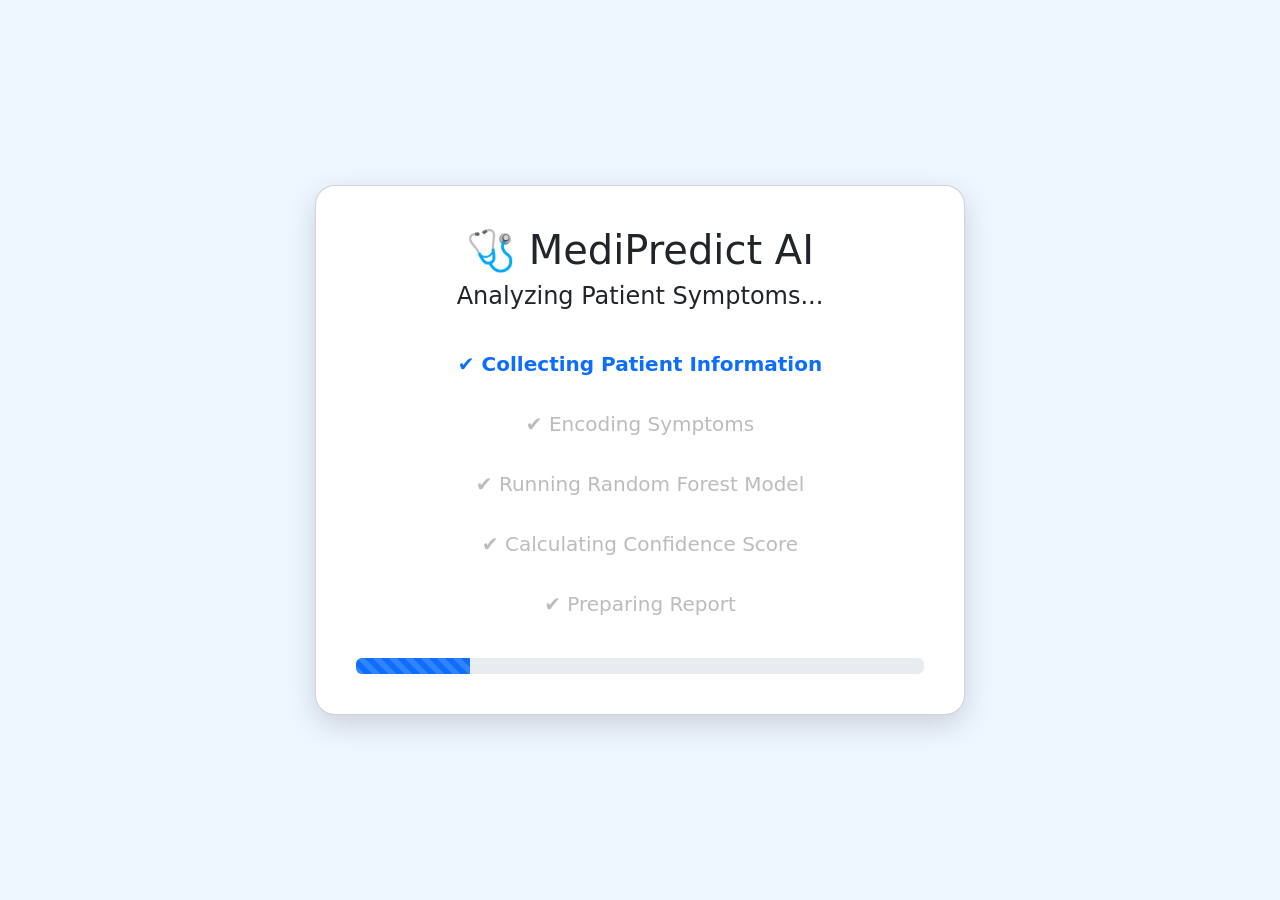
<file: templates/loading.html>
<!DOCTYPE html>
<html>

<head>

<meta charset="UTF-8">

<title>Analyzing Symptoms...</title>

<link href="https://cdn.jsdelivr.net/npm/bootstrap@5.3.7/dist/css/bootstrap.min.css" rel="stylesheet">

<style>

body{
background:#eef6ff;
display:flex;
justify-content:center;
align-items:center;
height:100vh;
}

.card{
width:650px;
padding:40px;
border-radius:20px;
text-align:center;
box-shadow:0 10px 30px rgba(0,0,0,.15);
}

.step{
font-size:20px;
margin:15px;
opacity:.3;
transition:.5s;
}

.active{
opacity:1;
color:#0d6efd;
font-weight:bold;
}

</style>

</head>

<body>

<div class="card">

<h1>🩺 MediPredict AI</h1>

<h4 class="mb-4">
Analyzing Patient Symptoms...
</h4>

<div id="s1" class="step">
✔ Collecting Patient Information
</div>

<div id="s2" class="step">
✔ Encoding Symptoms
</div>

<div id="s3" class="step">
✔ Running Random Forest Model
</div>

<div id="s4" class="step">
✔ Calculating Confidence Score
</div>

<div id="s5" class="step">
✔ Preparing Report
</div>

<div class="progress mt-4">

<div id="bar"
class="progress-bar progress-bar-striped progress-bar-animated"
style="width:0%">
</div>

</div>

</div>

<script>

const steps=["s1","s2","s3","s4","s5"];

let i=0;

const timer=setInterval(()=>{

document.getElementById(steps[i]).classList.add("active");

document.getElementById("bar").style.width=((i+1)*20)+"%";

i++;

if(i===5){

clearInterval(timer);

setTimeout(submitForm,600);

}

},500);

function submitForm(){

const data=JSON.parse(sessionStorage.getItem("predictionData"));

const form=document.createElement("form");

form.method="POST";

form.action="/predict";

for(const key in data){

if(Array.isArray(data[key])){

data[key].forEach(v=>{

const input=document.createElement("input");

input.type="hidden";

input.name=key;

input.value=v;

form.appendChild(input);

});

}else{

const input=document.createElement("input");

input.type="hidden";

input.name=key;

input.value=data[key];

form.appendChild(input);

}

}

document.body.appendChild(form);

form.submit();

}

</script>

</body>

</html>
</file>
